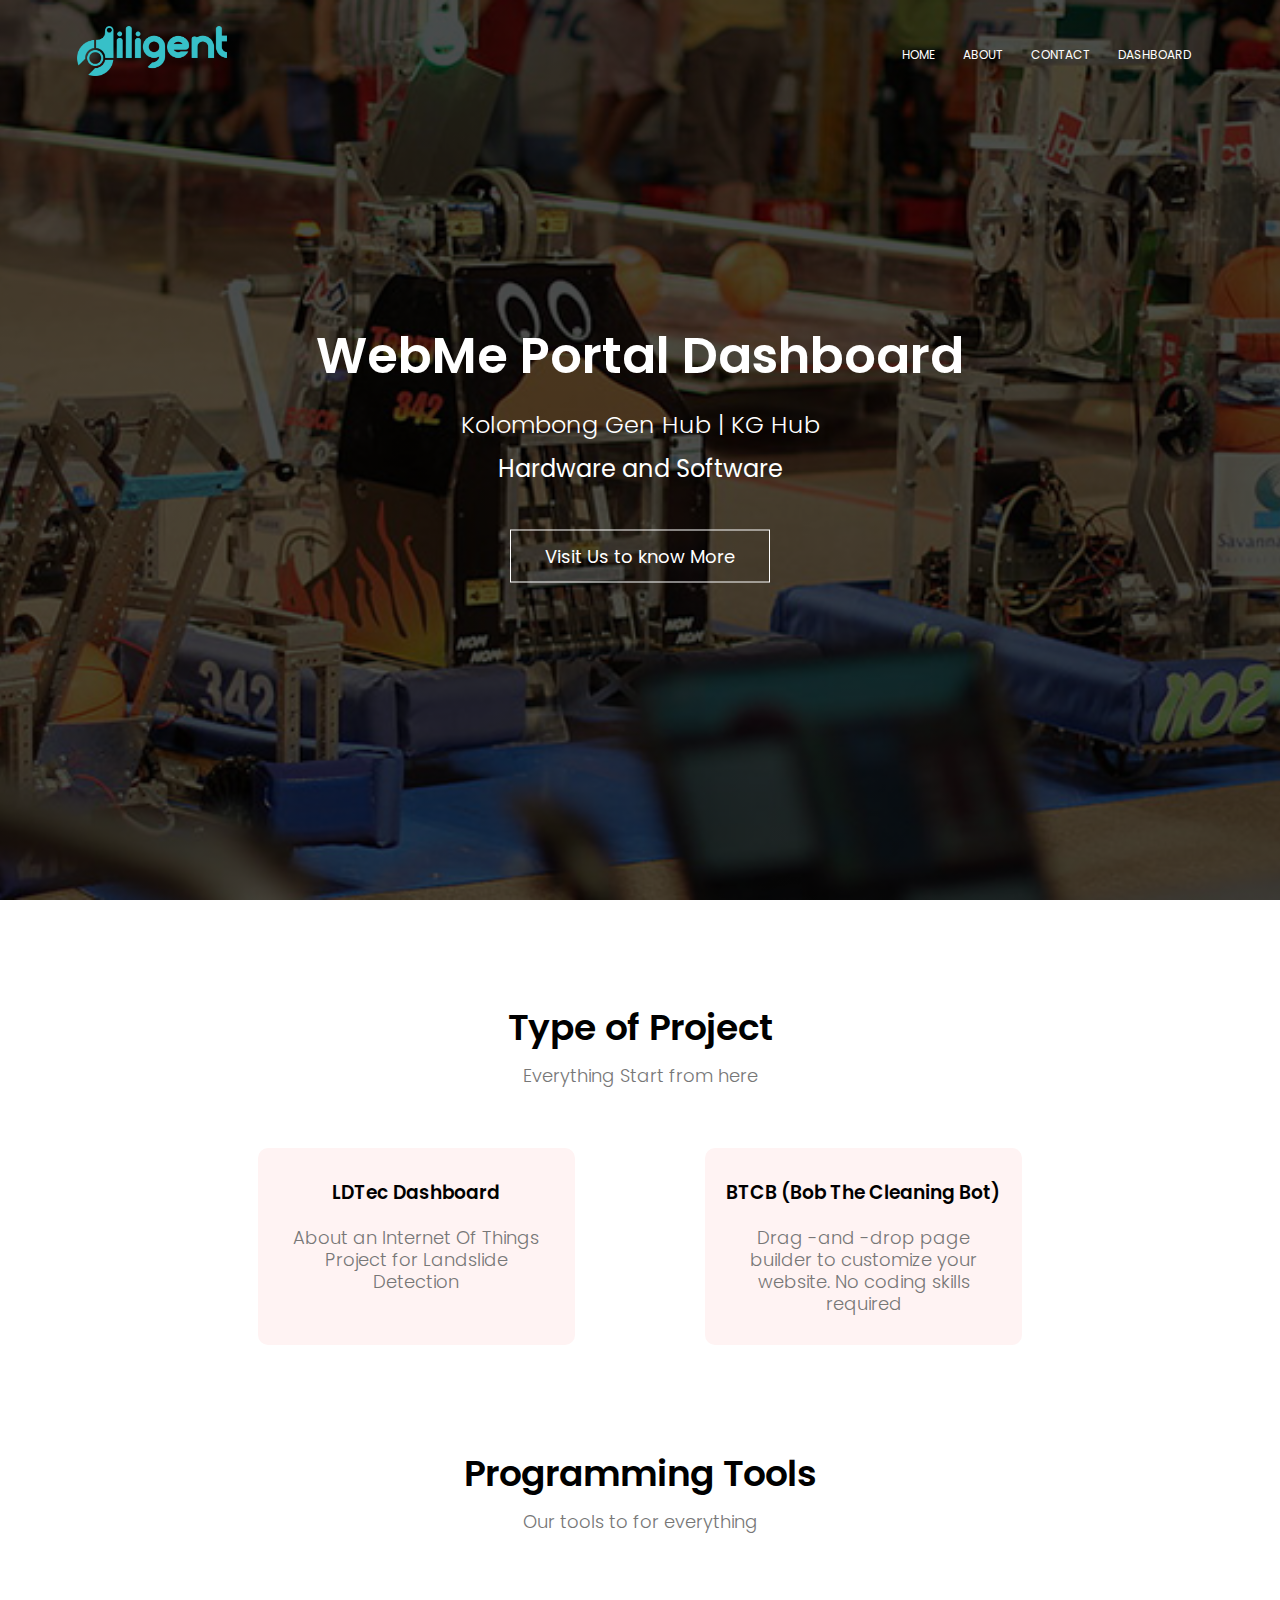
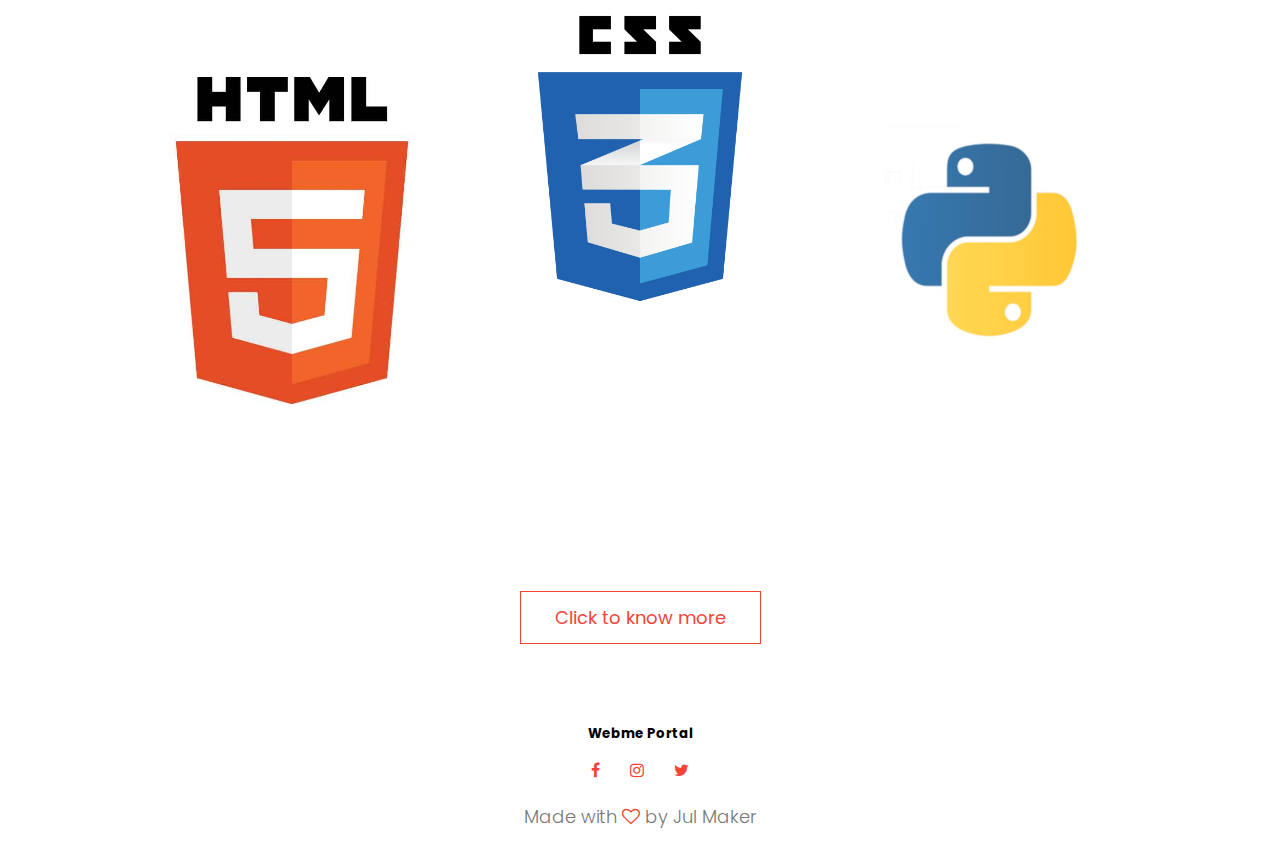
<file: index.html>
<!DOCTYPE html>
<html>
<head>
    <meta name="viewport" content="with=device-width, initial-scale=1.0">
    <title>WebMe Portal</title>
    <link rel="stylesheet" href="style.css">
    <link rel="preconnect" href="https://fonts.gstatic.com">
    <link href="https://fonts.googleapis.com/css2?family=Poppins:wght@100;200;300;400;600;700&display=swap" rel="stylesheet">
    <link rel="stylesheet" href="https://stackpath.bootstrapcdn.com/font-awesome/4.7.0/css/font-awesome.min.css">
</head>
<body>
    <section class="header">
       <nav>
           <a href="index.html"><img src="images/ldtec-logo.png"></a>
           <div class="nav-links" id="navLinks">
              <li class="fa fa-times" onclick="hideMenu()"></li>
              <ul>
                  <li><a href="#">HOME</a></li>
                  <li><a href="#">ABOUT</a></li>
                  <li><a href="#">CONTACT</a></li>
                  <li><a href="dashboard.html">DASHBOARD</a></li>
                  
              </ul> 
           </div>
           <li class="fa fa-bars" onclick="showMenu()"></li>
       </nav>
        <div class="text-box">
            <h1>WebMe Portal Dashboard</h1>
            <p>Kolombong Gen Hub | KG Hub<br><br><b>Hardware and Software</b></p>
            <a href="#" class="hero-btn">Visit Us to know More</a>
        </div>

    </section>

<!-----Course------>

    <section class="course">
        <h1>Type of Project</h1>
        <p>Everything Start from here</p>

        <div class="row">
            <div class="">
            </div>   
            <div class="course-col">
                 <h3>LDTec Dashboard</h3>
                 <p>About an Internet Of Things Project for Landslide Detection</p>
            </div>
            <div class="course-col">
                <h3>BTCB (Bob The Cleaning Bot)</h3>
                <p>Drag -and -drop page builder to customize your website. No coding skills required</p>
           </div>
           <div class="">
        </div>   
        </div>


    </section>

<!----Campus-->

    <section class="campus">
        <h1>Programming Tools</h1>
        <p>Our tools to for everything</p>

         <div class="row">
             <div class="campus-col">
                 <img src="images/london-2.jpg">
                 <div class="layer">
                     <h3>HTML</h3>
                 </div>
             </div>
             <div class="campus-col">
                <img src="images/newyork-2.png">
                <div class="layer">
                    <h3>CSS</h3>
                </div>
            </div>
            <div class="campus-col">
                <img src="images/washigton-2.jpg">
                <div class="layer">
                    <h3>PYTHON</h3>
                </div>
            </div>
         </div>
    </section>

    
    
 <!-----EXTRA------>
<br>
<br>
<br>
    <section>
       <div class="button">
        <a href="#" class="hero-btn red-btn">Click to know more</a>
       </div>
    </section>
    <br>
    <br>


<!-----Footer------>

<section class="footer">
    <h5>Webme Portal</h4>
    <div class="icons">
        <i class="fa fa-facebook"></i>
        <i class="fa fa-instagram"></i>
        <i class="fa fa-twitter"></i>
    </div>
    <p>Made with <i class="fa fa-heart-o"></i> by Jul Maker</p>
</section>

<!-----Js Script for toggle menu------>
    <script>
        
        var navLinks = document.getElementById("navLinks");
        
        function showMenu(){
            navLinks.style.right = "0";
        }
        function hideMenu(){
            navLinks.style.right = "-200px";
        }


    </script>

</body>
</html>
</file>
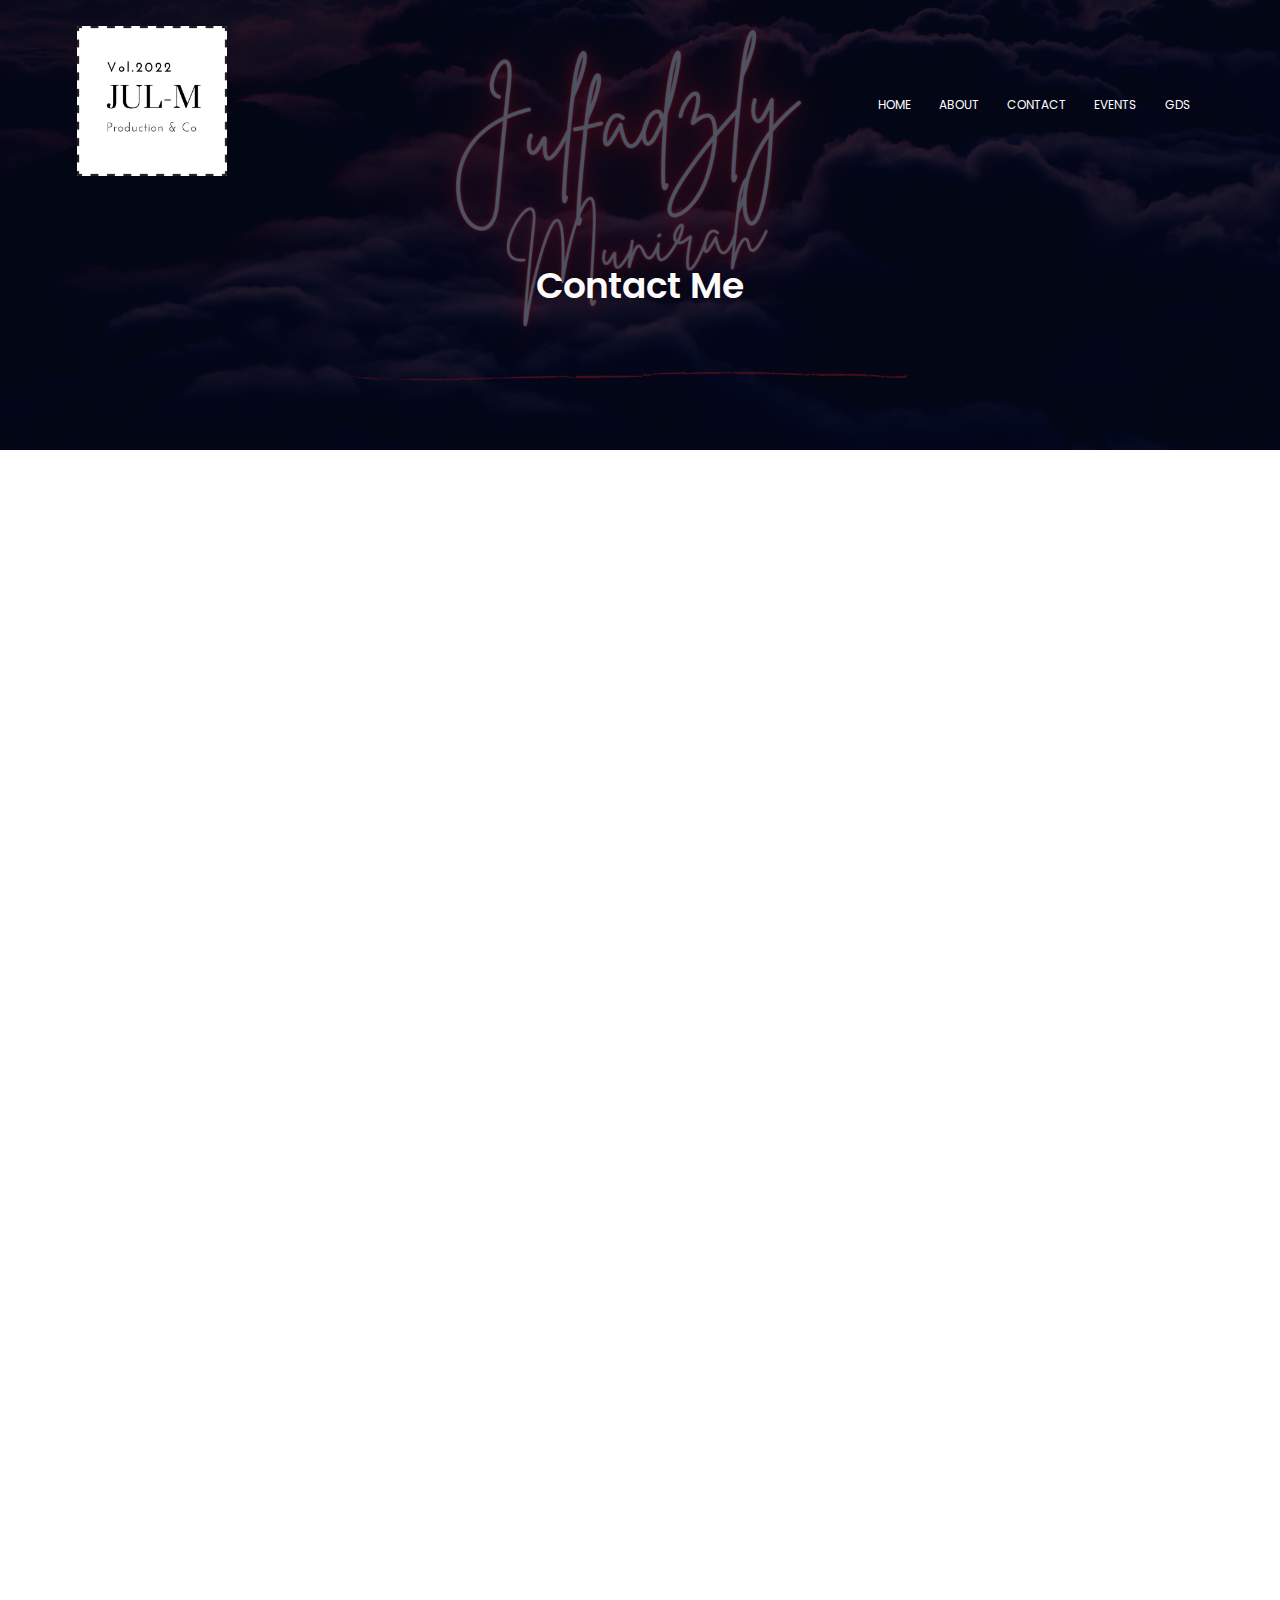
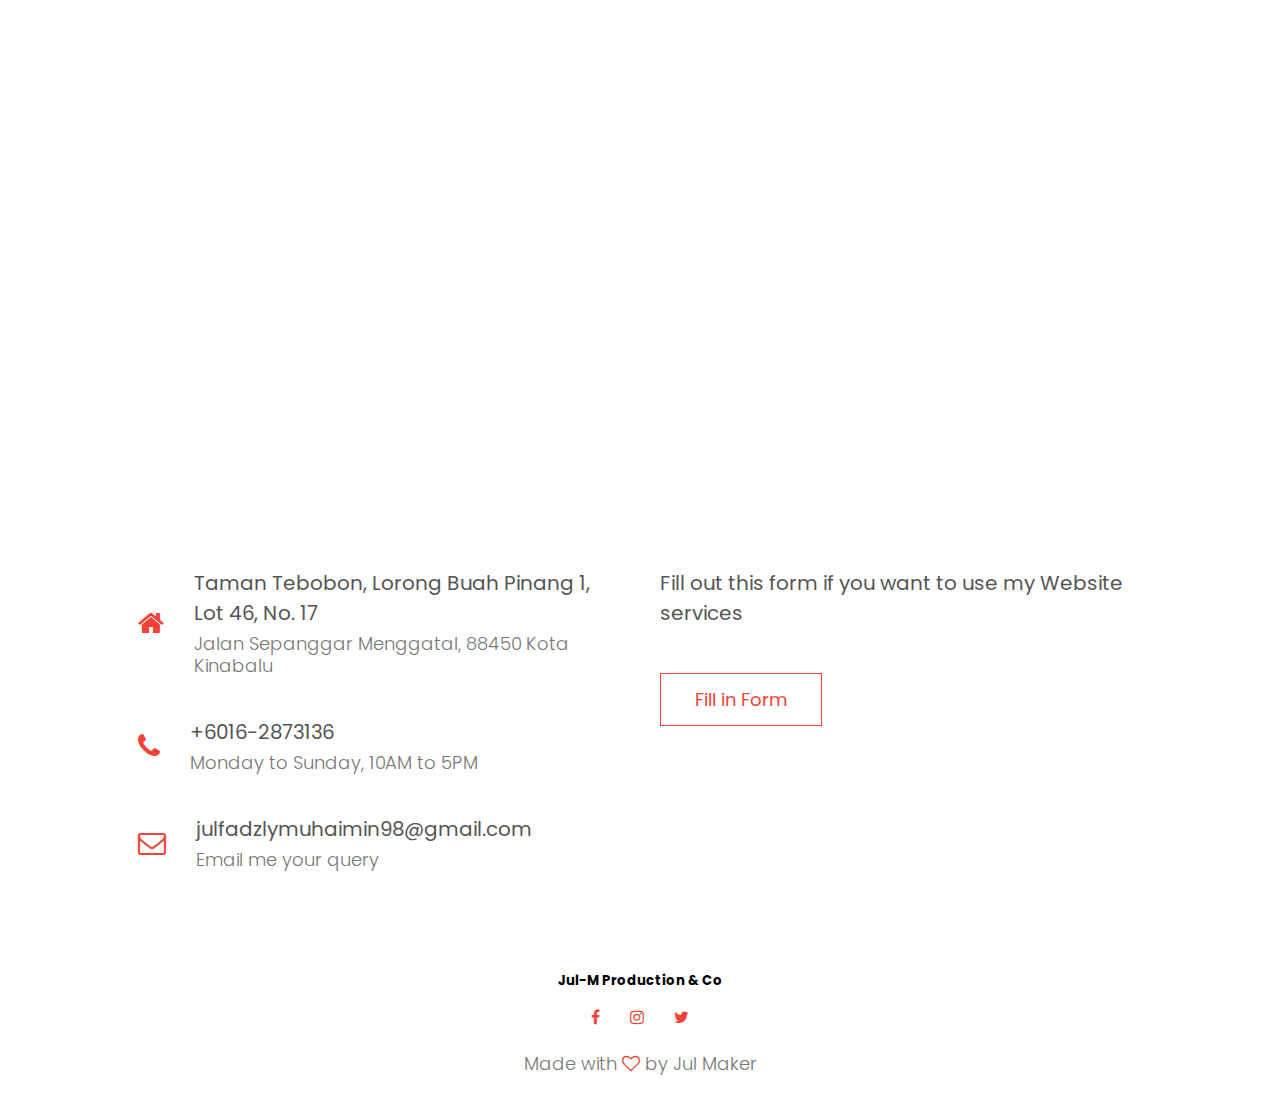
<file: contact.html>
<!DOCTYPE html>
<html>
<head>
    <meta name="viewport" content="with=device-width, initial-scale=1.0">
    <title>Jul-M Production & Co</title>
    <link rel="stylesheet" href="style.css">
    <link rel="preconnect" href="https://fonts.gstatic.com">
    <link href="https://fonts.googleapis.com/css2?family=Poppins:wght@100;200;300;400;600;700&display=swap" rel="stylesheet">
    <link rel="stylesheet" href="https://stackpath.bootstrapcdn.com/font-awesome/4.7.0/css/font-awesome.min.css">
</head>
<body>
    <section class="sub-header">
       <nav>
           <a href="index.html"><img src="images/logo-2.jpg"></a>
           <div class="nav-links" id="navLinks">
              <li class="fa fa-times" onclick="hideMenu()"></li>
              <ul>
                <li><a href="index.html">HOME</a></li>
                <li><a href="about.html">ABOUT</a></li>
                <li><a href="contact.html">CONTACT</a></li>
                <li><a href="events.html">EVENTS</a></li>
                <li><a href="gds.html">GDS</a></li>
              </ul> 
           </div>
           <li class="fa fa-bars" onclick="showMenu()"></li>
       </nav>
       <h1>Contact Me</h1>
    </section>

<!-----Contact Me------>   

    <section class="location">
        <iframe src="https://www.google.com/maps/embed?pb=!1m18!1m12!1m3!1d991.9006553910116!2d116.16752778811913!3d6.049128099724847!2m3!1f0!2f0!3f0!3m2!1i1024!2i768!4f13.1!3m3!1m2!1s0x323b6cc47b6151dd%3A0x40f50e849b83c23c!2s14-15%2C%20Lorong%20Buah%20Pinang%201%2C%2089200%20Kota%20Kinabalu%2C%20Sabah!5e0!3m2!1sen!2smy!4v1644450112449!5m2!1sen!2smy" width="600" height="450" style="border:0;" allowfullscreen="" loading="lazy"></iframe>
    </section>

    <section class="contact-us">
        <div class="row">
              <div class="contact-col">
                  <div>
                      <i class="fa fa-home"></i>
                      <span>
                          <h5>Taman Tebobon, Lorong Buah Pinang 1, Lot 46, No. 17</h5>
                          <p>Jalan Sepanggar Menggatal, 88450 Kota Kinabalu</p>
                      </span>
                  </div>
                  <div>
                        <i class="fa fa-phone"></i>
                        <span>
                            <h5>+6016-2873136</h5>
                            <p>Monday to Sunday, 10AM to 5PM</p>
                        </span>
                  </div>
                  <div>
                    <i class="fa fa-envelope-o"></i>
                    <span>
                        <h5>julfadzlymuhaimin98@gmail.com</h5>
                        <p>Email me your query</p>
                    </span>
                  </div>
              </div>
              <div class="contact-col">
                  <form action="">
                      <!--<input type="text" placeholder="Enter your name" required>
                      <input type="email" placeholder="Enter Email Address" required>
                      <input type="text" placeholder="Enter your subject" required>
                      <textarea rows="8" placeholder="Message" required></textarea>-->
                      <div><h5>Fill out this form if you want to use my Website services</h5></div>
                      <!-- <form action="https://docs.google.com/document/u/0/"> -->
                        <a href="https://forms.gle/4XC5qyidakHdYmGF6" class="hero-btn red-btn">Fill in Form</a>
                    <!-- </form> -->
                  </form>
              </div>
        </div>
    </section>

<!-----Footer------>

<section class="footer">
    <h5>Jul-M Production & Co</h5>
    <div class="icons">
        <i class="fa fa-facebook"></i>
        <i class="fa fa-instagram"></i>
        <i class="fa fa-twitter"></i>
    </div>
    <p>Made with <i class="fa fa-heart-o"></i> by Jul Maker</p>
</section>

<!-----Js Script for toggle menu------>
    <script>
        
        var navLinks = document.getElementById("navLinks");
        
        function showMenu(){
            navLinks.style.right = "0";
        }
        function hideMenu(){
            navLinks.style.right = "-200px";
        }


    </script>

</body>
</html>
</file>
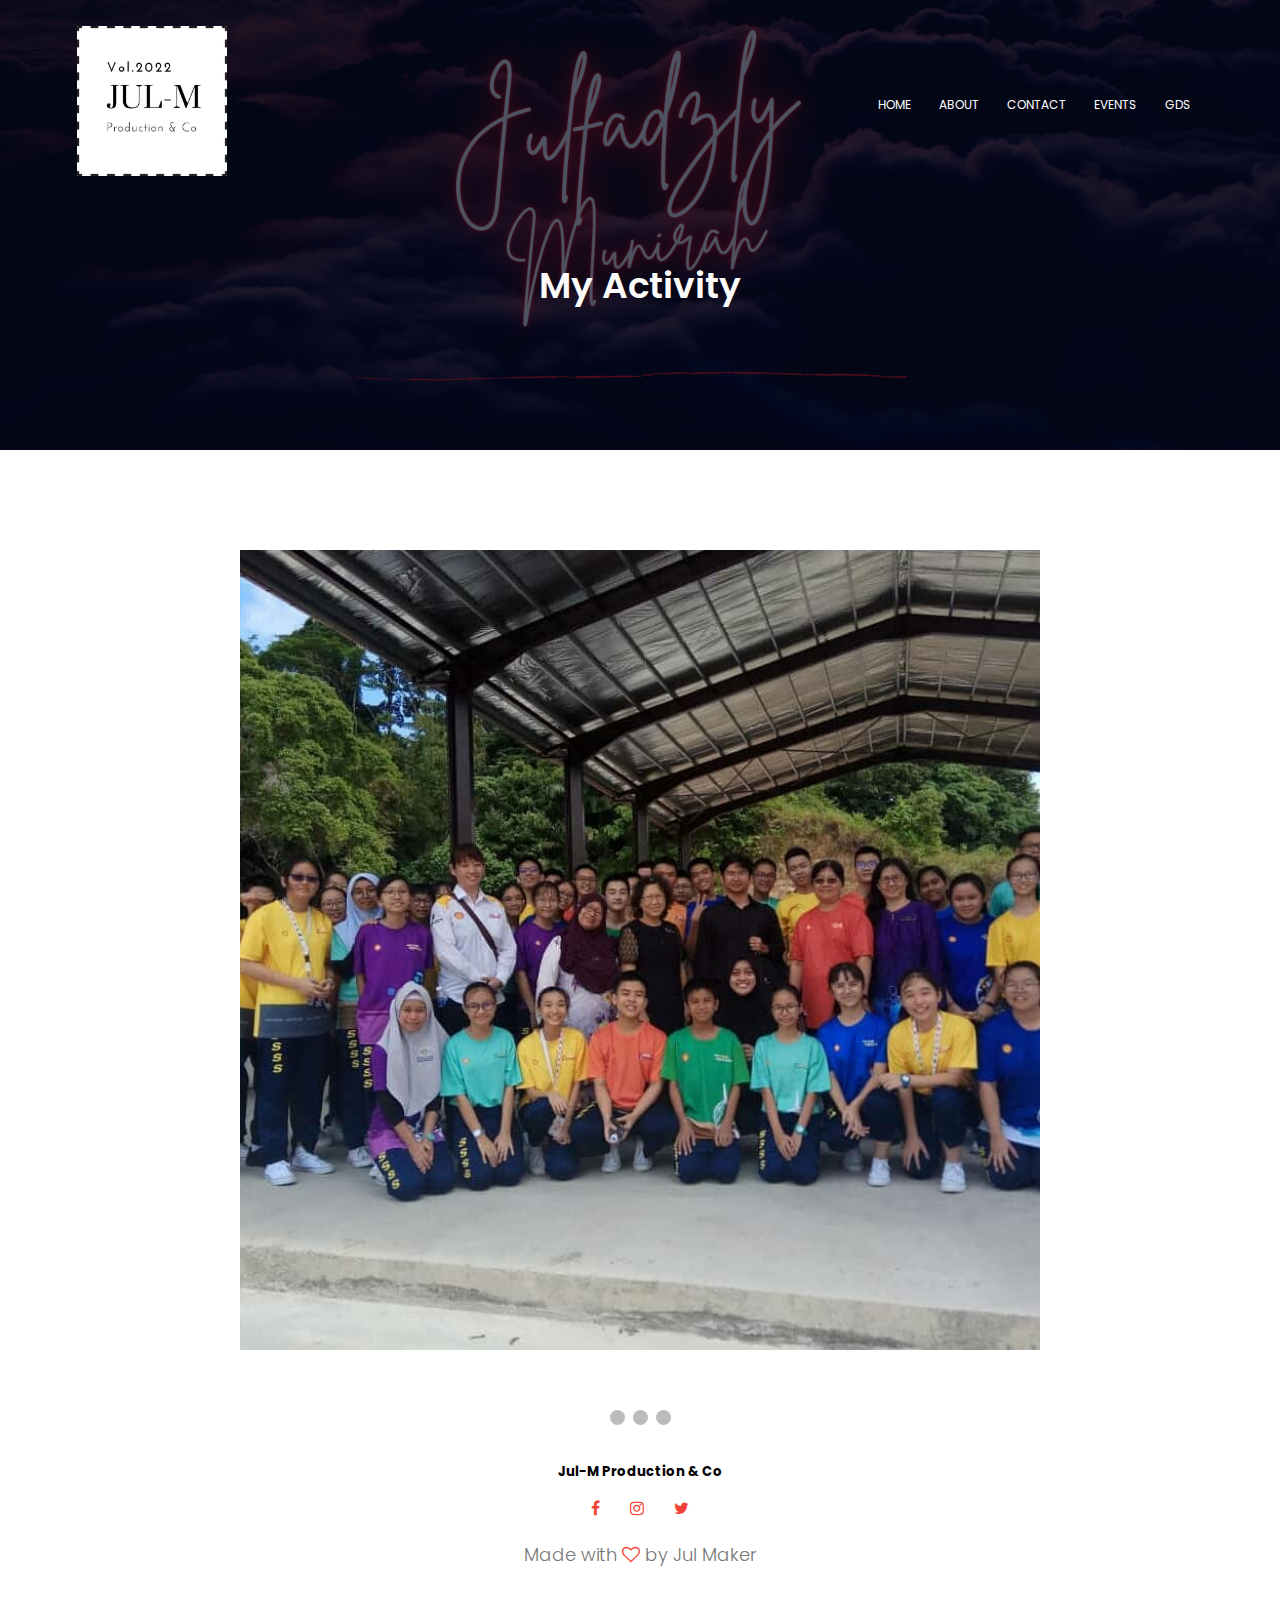
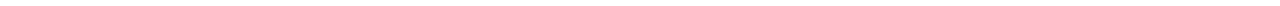
<file: events.html>
<!DOCTYPE html>
<html>
<head>
    <meta name="viewport" content="with=device-width, initial-scale=1.0">
    <title>Jul-M Production & Co</title>
    <link rel="stylesheet" href="style.css">
    <link rel="preconnect" href="https://fonts.gstatic.com">
    <link href="https://fonts.googleapis.com/css2?family=Poppins:wght@100;200;300;400;600;700&display=swap" rel="stylesheet">
    <link rel="stylesheet" href="https://stackpath.bootstrapcdn.com/font-awesome/4.7.0/css/font-awesome.min.css">
</head>
<body>
    <section class="sub-header">
       <nav>
           <a href="index.html"><img src="images/logo-2.jpg"></a>
           <div class="nav-links" id="navLinks">
              <li class="fa fa-times" onclick="hideMenu()"></li>
              <ul>
                <li><a href="index.html">HOME</a></li>
                <li><a href="about.html">ABOUT</a></li>
                <li><a href="contact.html">CONTACT</a></li>
                <li><a href="contact.html">EVENTS</a></li>
                <li><a href="gds.html">GDS</a></li>
              </ul> 
           </div>
           <li class="fa fa-bars" onclick="showMenu()"></li>
       </nav>
       <h1>My Activity</h1>
    </section>




<!-----Events------>
<br>
<br>
<br>
<br>
<section class="slideshow-container">

    <!-- Full-width images with number and caption text -->
    <div class="mySlides fade">
      <img src="images/basketball-3.jpg" style="width:100%">
    </div>
  
    <div class="mySlides fade">
      <img src="images/cafeteria-4.jpg" style="width:100%">
    </div>
  
    <div class="mySlides fade">
      <img src="images/library-2.jpg" style="width:100%">
    </div>
  
</section>
<br>
<br>
  
  <!-- The dots/circles -->
  <div style="text-align:center">
    <span class="dot" onclick="currentSlide(1)"></span>
    <span class="dot" onclick="currentSlide(2)"></span>
    <span class="dot" onclick="currentSlide(3)"></span>
  </div>

<script>
    let slideIndex = 0;
showSlides();

function showSlides() {
  let i;
  let slides = document.getElementsByClassName("mySlides");
  for (i = 0; i < slides.length; i++) {
    slides[i].style.display = "none";
  }
  slideIndex++;
  if (slideIndex > slides.length) {slideIndex = 1}
  slides[slideIndex-1].style.display = "block";
  setTimeout(showSlides, 2000); // Change image every 2 seconds
} 

</script>

<!-----Footer------>

<section class="footer">
    <h5>Jul-M Production & Co</h4>
    <div class="icons">
        <i class="fa fa-facebook"></i>
        <i class="fa fa-instagram"></i>
        <i class="fa fa-twitter"></i>
    </div>
    <p>Made with <i class="fa fa-heart-o"></i> by Jul Maker</p>
</section>

<!-----Js Script for toggle menu------>
    <script>
        
        var navLinks = document.getElementById("navLinks");
        
        function showMenu(){
            navLinks.style.right = "0";
        }
        function hideMenu(){
            navLinks.style.right = "-200px";
        }


    </script>

</body>
</html>
</file>
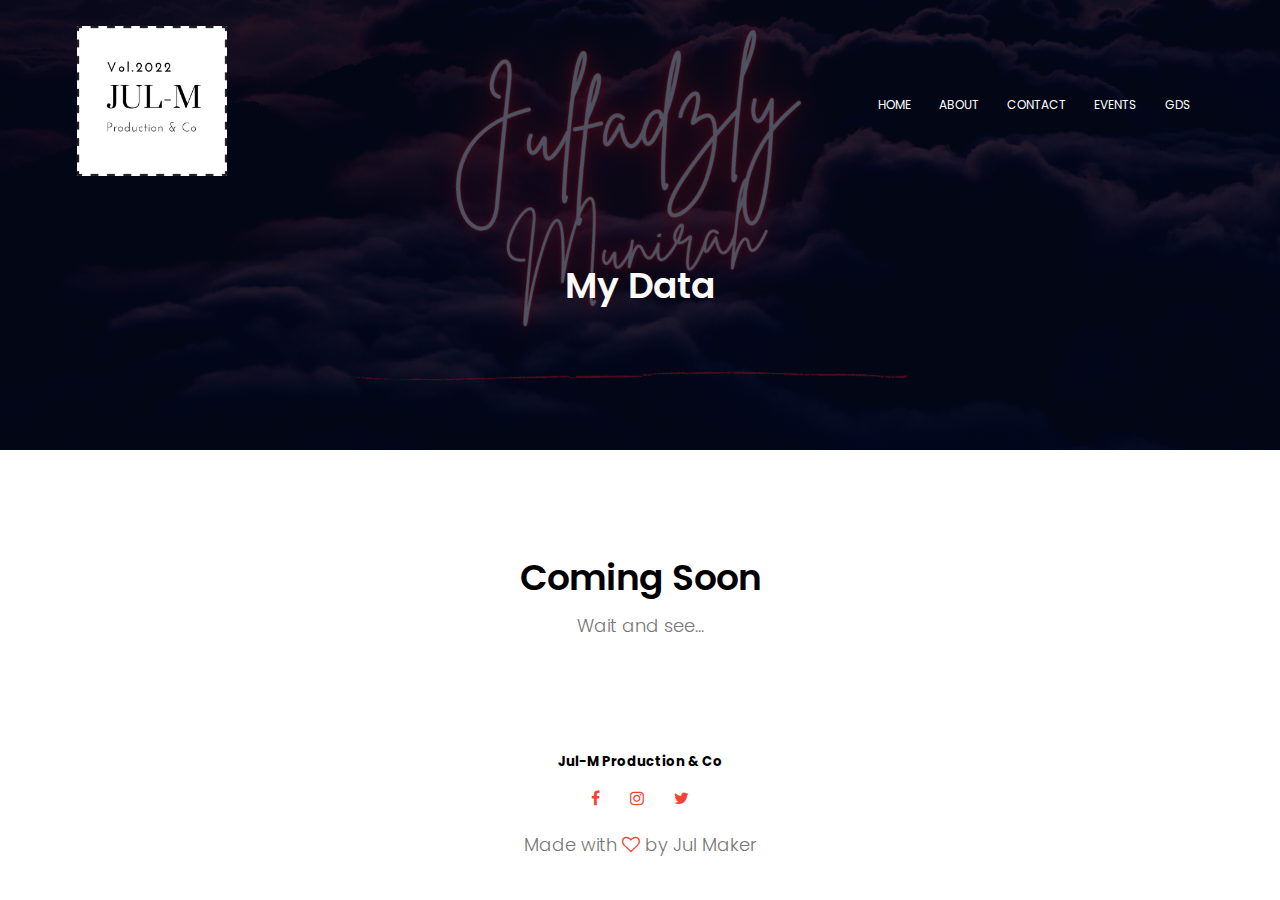
<file: gds.html>
<!DOCTYPE html>
<html>
<head>
    <meta name="viewport" content="with=device-width, initial-scale=1.0">
    <title>Jul-M Production & Co</title>
    <link rel="stylesheet" href="style.css">
    <link rel="preconnect" href="https://fonts.gstatic.com">
    <link href="https://fonts.googleapis.com/css2?family=Poppins:wght@100;200;300;400;600;700&display=swap" rel="stylesheet">
    <link rel="stylesheet" href="https://stackpath.bootstrapcdn.com/font-awesome/4.7.0/css/font-awesome.min.css">
</head>
<body>
    <section class="sub-header">
       <nav>
           <a href="index.html"><img src="images/logo-2.jpg"></a>
           <div class="nav-links" id="navLinks">
              <li class="fa fa-times" onclick="hideMenu()"></li>
              <ul>
                <li><a href="index.html">HOME</a></li>
                <li><a href="about.html">ABOUT</a></li>
                <li><a href="contact.html">CONTACT</a></li>
                <li><a href="contact.html">EVENTS</a></li>
                <li><a href="gds.html">GDS</a></li>
              </ul> 
           </div>
           <li class="fa fa-bars" onclick="showMenu()"></li>
       </nav>
       <h1>My Data</h1>
    </section>



    <section class="course">
        <h1>Coming Soon</h1>
        <p>Wait and see...</p>
    </section>

<br>
<br>
<br>

<!-----Footer------>

<section class="footer">
    <h5>Jul-M Production & Co</h4>
    <div class="icons">
        <i class="fa fa-facebook"></i>
        <i class="fa fa-instagram"></i>
        <i class="fa fa-twitter"></i>
    </div>
    <p>Made with <i class="fa fa-heart-o"></i> by Jul Maker</p>
</section>

<!-----Js Script for toggle menu------>
    <script>
        
        var navLinks = document.getElementById("navLinks");
        
        function showMenu(){
            navLinks.style.right = "0";
        }
        function hideMenu(){
            navLinks.style.right = "-200px";
        }


    </script>

</body>
</html>
</file>
<file: style.css>
*{
    margin: 0;
    padding: 0;
    font-family: 'Poppins', sans-serif;
}
.header{
    min-height: 100vh;
    width:100%;
    background-image: linear-gradient(rgba(0, 0, 0, 0.7),rgba(0, 0, 0, 0.7)),url(images/ldtec-bg.png);
    background-position: center;
    background-size: cover;
    position: relative;
}
nav{
    display: flex;
    padding: 2% 6%;
    justify-content: space-between;
    align-items: center;
}
nav img{
    width: 150px;
}
.nav-links{
    flex: 1;
    text-align: right;
}
.nav-links ul li{
    list-style: none;
    display: inline-block;
    padding: 8px 12px;
    position: relative;
}
.nav-links ul li a{
    color: #fff;
    text-decoration: none;
    font-size: 12px;
}
.nav-links ul li::after{
    content: '';
    width: 0%;
    height: 2px;
    background: #f44336;
    display: block;
    margin: auto;
    transition: 0.5s;
}
.nav-links ul li:hover::after{
    width: 100%;
}
.text-box{
    width: 90%;
    color: #fff;
    position: absolute;
    top: 50%;
    left: 50%;
    transform: translate(-50%,-50%);
    text-align: center;
}
.text-box h1{
    font-size: 50px;
}
.text-box p{
    margin: 10px 0 40px;
    font-size: 24px;
    color: #fff;
}
.hero-btn{
    display: inline-block;
    text-decoration: none;
    color: #fff;
    border: 1px solid #fff;
    padding: 12px 34px;
    font-size: 18px;
    background: transparent;
    position: relative;
    cursor: pointer;
}
.hero-btn:hover{
    border: 1px solid #f44336;
    background: #f44336;
    transition: 1s;
}

nav .fa{
    display: none;
}

@media(max-width:700px){
    .text-box h1{
        font-size: 20px;
    }
    .nav-links ul li{
        display: block;
    }
    .nav-links{
        position: fixed;
        background: #f44336;
        height: 100vh;
        width: 200px;
        top: 0;
        right: -200px;
        text-align: left;
        z-index: 2;
        transition: 1s;
    }
    nav .fa{
        display: block;
        color: #fff;
        margin: 10px;
        font-size: 22px;
        cursor: pointer;
    }
    .nav-links ul{
        padding: 30px;

    }
    nav img{
        width: 90px;
    }
}

/*--- Courses ----*/

.course{
    width: 80%;
    margin: auto;
    text-align: center;
    padding-top: 100px;
}
h1{
    font-size: 36px;
    font-weight: 600;
}
p{
    color: #777;
    font-size: 18px;
    font-weight: 300;
    line-height: 22px;
    padding: 10px;
}
.row{
    margin-top: 5%;
    display: flex;
    justify-content: space-between;
}
.course-col{
    flex-basis: 31%;
    background: #fff3f3;
    border-radius: 10px;
    margin-bottom: 5%;
    padding: 20px 12px;
    box-sizing: border-box;
    transition: 0.5s;
}
h3{
    text-align: center;
    font-weight: 600;
    margin: 10px 0;
}
.course-col:hover{
    box-shadow: 0 0 20px 0px rgba(0,0,0,0.2);
}
@media(max-width: 700px){
    .row{
        flex-direction: column;
    }
}

/*--campus---*/

.campus{
    width: 80%;
    margin: auto;
    text-align: center;
    padding-top: 50px;
}
.campus-col{
    flex-basis: 32%;
    border-radius: 10px;
    margin-bottom: 30px;
    position: relative;
    overflow: hidden;
}
.campus-col img{
    width: 100%;
    display: block;
}
.layer{
    background: transparent;
    height: 100%;
    width: 100%;
    position: absolute;
    top: 0;
    left: 0;
    transition: 0.5s;
}
.layer:hover{
    background: rgba(226,0,0,0.7);
}
.layer h3{
    width: 100%;
    font-weight: 500;
    color: #fff;
    font-size: 26px;
    bottom: 0;
    left: 50%;
    transform: translateX(-50%);
    position: absolute;
    opacity: 0;
    transition: 0.5s;
}
.layer:hover h3{
    bottom: 49%;
    opacity: 1;
}

/*--facilities---*/

.facilities{
    width: 80%;
    margin: auto;
    text-align: center;
    padding-top: 100px;
}
.facilities-col{
    flex-basis: 31%;
    border-radius: 10px;
    margin-bottom: 5%;
    text-align: left;
}
.facilities-col img{
    width: 100%;
    border-radius: 10px;
}
.facilities-col p{
    padding: 0;
}
.facilities-col h3{
    margin-top: 16px;
    margin-bottom: 15px;
    text-align: left;
}

/*--testimonials---*/

.testimonials{
    width: 80%;
    margin: auto;
    padding-top: 100px;
    text-align: center;
}
.testimonial-col{
    flex-basis: 44%;
    border-radius: 10px;
    margin-bottom: 5%;
    text-align: left;
    background: #fff3f3;
    padding: 25px;
    cursor: pointer;
    display: flex;
}
.testimonial-col img{
    height: 40px;
    margin-left: 5px;
    margin-right: 30px;
    border-radius: 50%;
}
.testimonial-col p{
    padding: 0;
}
.testimonial-col h3{
    margin-top: 15px;
    text-align: left;
}
.testimonial-col .fa{
    color: #f44336;
}
@media(max-width: 700px){
    .testimonial-col img{
        margin-left: 0px;
        margin-right: 15px;
    }
}


/*--cta---*/

.cta{
    margin: 100px auto;
    width: 80%;
    background-image: linear-gradient(rgba(0,0,0,0.7),rgba(0,0,0,0.7)), url(images/banner2.jpg);
    background-position: center;
    background-size: cover;
    border-radius: 10px;
    text-align: center;
    padding: 100px 0;
}
.cta h1{
    color: #fff;
    margin-bottom: 40px;
    padding: 0;
}
@media(max-width: 700px){
    .cta h1{
        font-size: 24px;
    }
}

/*--footer---*/

.footer{
    width: 100%;
    text-align: center;
    padding: 30px 0;
}

.footer h4{
    margin-bottom: 25px;
    margin-top: 20px;
    font-weight: 600;
}
.icons .fa{
    color: #f44336;
    margin: 0 13px;
    cursor: pointer;
    padding: 18px 0;
}
.fa-heart-o{
    color: #f44336;
}



/*--about me page---*/

.sub-header{
    height: 50vh;
    width: 100%;
    background-image: linear-gradient(rgba(4,9,30,0.7),rgba(4,9,30,0.7)), url(images/banner-2.png);
    background-position: center;
    background-size: cover;
    text-align: center;
    color: rgb(253, 250, 250);
}
.sub-header h1{
    margin-top: 50px;
}
.about-us{
    width: 80%;
    margin: auto;
    padding-top: 80px;
    padding-bottom: 50px;
}
.about-col{
    flex-basis: 48%;
    padding: 30px 2px;
}
.about-col img{
    width: 70%;
}
.about-col h1{
    padding-top: 0;
}
.about-col p{
    padding: 15px 0 25px;
}
.red-btn{
    border: 1px solid #f44336;
    background: transparent;
    color: #f44336;
}
.red-btn:hover{
    color: #fff;
}


/*--blog page---*/ 

.blog-content{
    width: 80%;
    margin: auto;
    padding: 60px 0;
}
.blog-left{
    flex-basis: 65%;
}
.blog-left img{
    width: 100%;
}
.blog-left h2{
    color: #222;
    font-weight: 600;
    margin: 30px 0;
}
.blog-left p{
    color: #999;
    padding: 0;
}
.blog-right{
    flex-basis: 32%;
}
.blog-right h3{
    background: #f44336;
    color: #fff;
    padding: 7px 0;
    font-size: 16px;
    margin-bottom: 20px;
}
.blog-right div{
    display: flex;
    align-items: center;
    justify-content: space-between;
    color: #555;
    padding: 8px;
    box-sizing: border-box;
}
.comment-box{
    border: 1px solid #ccc;
    margin: 50px 0;
    padding: 10px 20px;
}
.comment-box h3{
    text-align: left;
}
.comment-form input, .comment-form textarea{
    width: 100%;
    padding: 10px;
    margin: 15px 0;
    box-sizing: border-box;
    border: none;
    outline: none;
    background: #f0f0f0;
}
.comment-form button{
    margin: 10px 0;
}
@media(max-width: 700px){
    .sub-header h1{
        font-size: 24px;
    }
}

/*--contact page---*/ 

.location{
    width: 80%;
    margin: auto;
    padding: 80px 0;
}
.location iframe{
    width: 100%;
}
.contact-us{
    width: 80%;
    margin: auto;
}
.contact-col{
    flex-basis: 48%;
    margin-bottom: 30px;
}
.contact-col div{
    display: flex;
    align-items: center;
    margin-bottom: 40px;
}
.contact-col div .fa{
    font-size: 28px;
    color: #f44336;
    margin: 10px;
    margin-right: 30px;
}
.contact-col div p{
    padding: 0;
}
.contact-col div h5{
    font-size: 20px;
    margin-bottom: 5px;
    color: #555;
    font-weight: 400;
}
.contact-col input, .contact-col textarea{
    width: 100%;
    padding: 15px;
    margin-bottom: 17px;
    outline: none;
    border: 1px solid #ccc;
    box-sizing: border-box;
}






/*--events--*/

* {box-sizing:border-box}

/* Slideshow container */
.slideshow-container {
  max-width: 800px;
  position: relative;
  margin: auto;
}

/* Hide the images by default */
.mySlides {
  display: none;
}

/* Next & previous buttons */
.prev, .next {
  cursor: pointer;
  position: absolute;
  top: 50%;
  width: auto;
  margin-top: -22px;
  padding: 16px;
  color: white;
  font-weight: bold;
  font-size: 18px;
  transition: 0.6s ease;
  border-radius: 0 3px 3px 0;
  user-select: none;
}

/* Position the "next button" to the right */
.next {
  right: 0;
  border-radius: 3px 0 0 3px;
}

/* On hover, add a black background color with a little bit see-through */
.prev:hover, .next:hover {
  background-color: rgba(0,0,0,0.8);
}

/* The dots/bullets/indicators */
.dot {
  cursor: pointer;
  height: 15px;
  width: 15px;
  margin: 0 2px;
  background-color: #bbb;
  border-radius: 50%;
  display: inline-block;
  transition: background-color 0.6s ease;
}

.active, .dot:hover {
  background-color: #717171;
}

/* Fading animation */
.fade {
  animation-name: fade;
  animation-duration: 1.5s;
}

@keyframes fade {
  from {opacity: .4}
  to {opacity: 1}
}






/*--EXTRA page---*/ 

.button{
    text-align: center;
}
@media(max-width:700px){
    .button{
        font-size: 20px;
        text-align: center;
    }
}


/*--GDS page---*/ 
.gds{
    width: 100%;
    height: 100vh;
    display: flex;
    align-items: center;
    justify-content: center;
    flex-direction: column;
}

iframe {
    width: 90%;
    height: 1500px;
}
</file>
